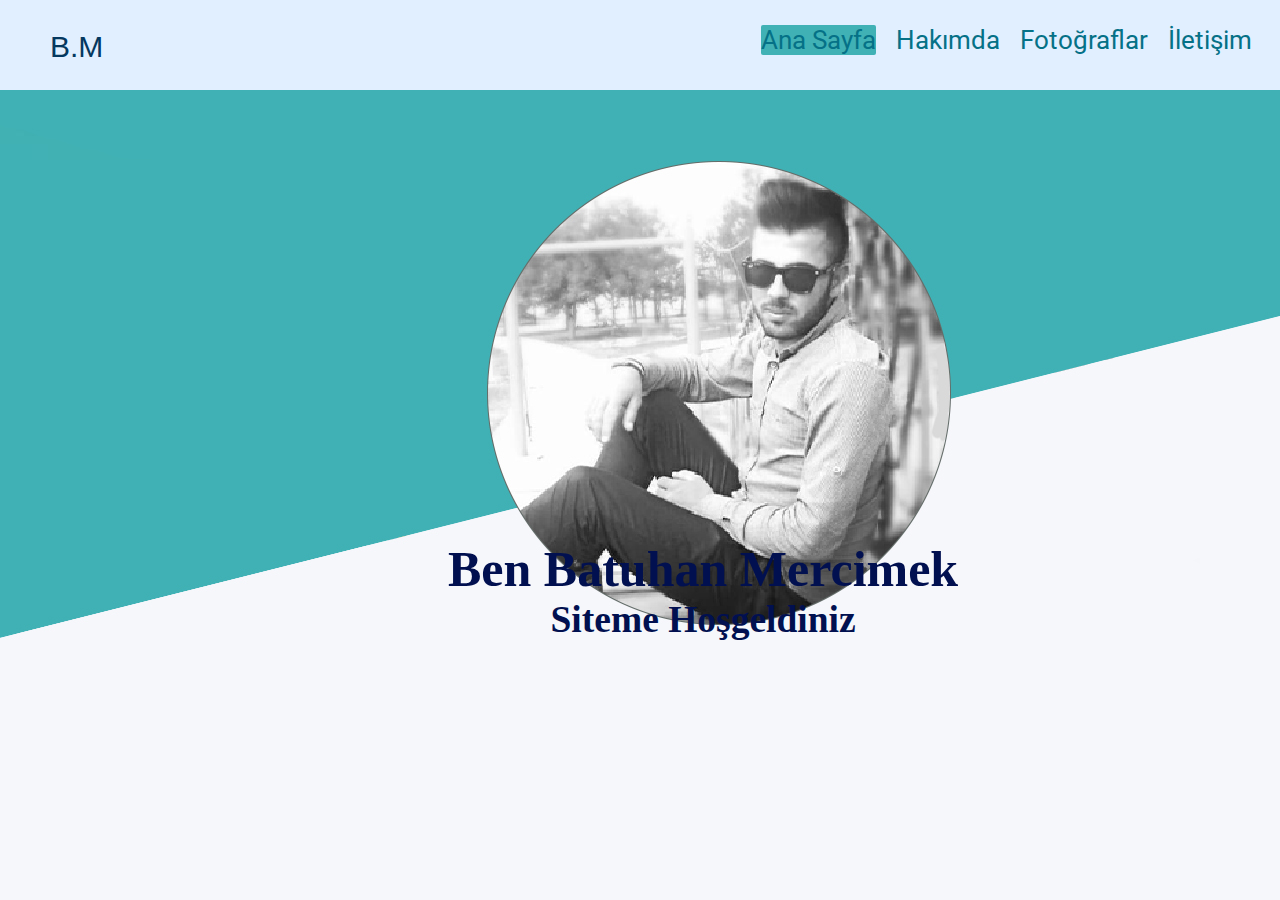
<file: index.html>
<!DOCTYPE html>
<html lang="en">
<head>
    <meta charset="UTF-8">
    <meta name="viewport" content="width=device-width, initial-scale=1.0">
    <title>Özgeçmiş sitesi</title>
    <link rel="stylesheet"href="style.css">
</head>
<body>
<div class="container">
    <div class="navbar">
        <div class="BM">
            <a href="#">B.M</a>
        </div>
        <ul>
            <li><a href="index.html"class="active">Ana Sayfa</a></li>
            <li><a href="hakkımda.html.html">Hakımda</a></li>
            <li><a href="fotoğraflar.html.html">Fotoğraflar</a></li>
            <li><a href="iletişim.html.html">İletişim</a></li>
        </ul>
    </div>
    <div class="center">
<h1>Ben Batuhan Mercimek</h1>
<center>
<h2>Siteme Hoşgeldiniz</h2>
</center>
</div>
</div>   
</body>
</html>
</file>
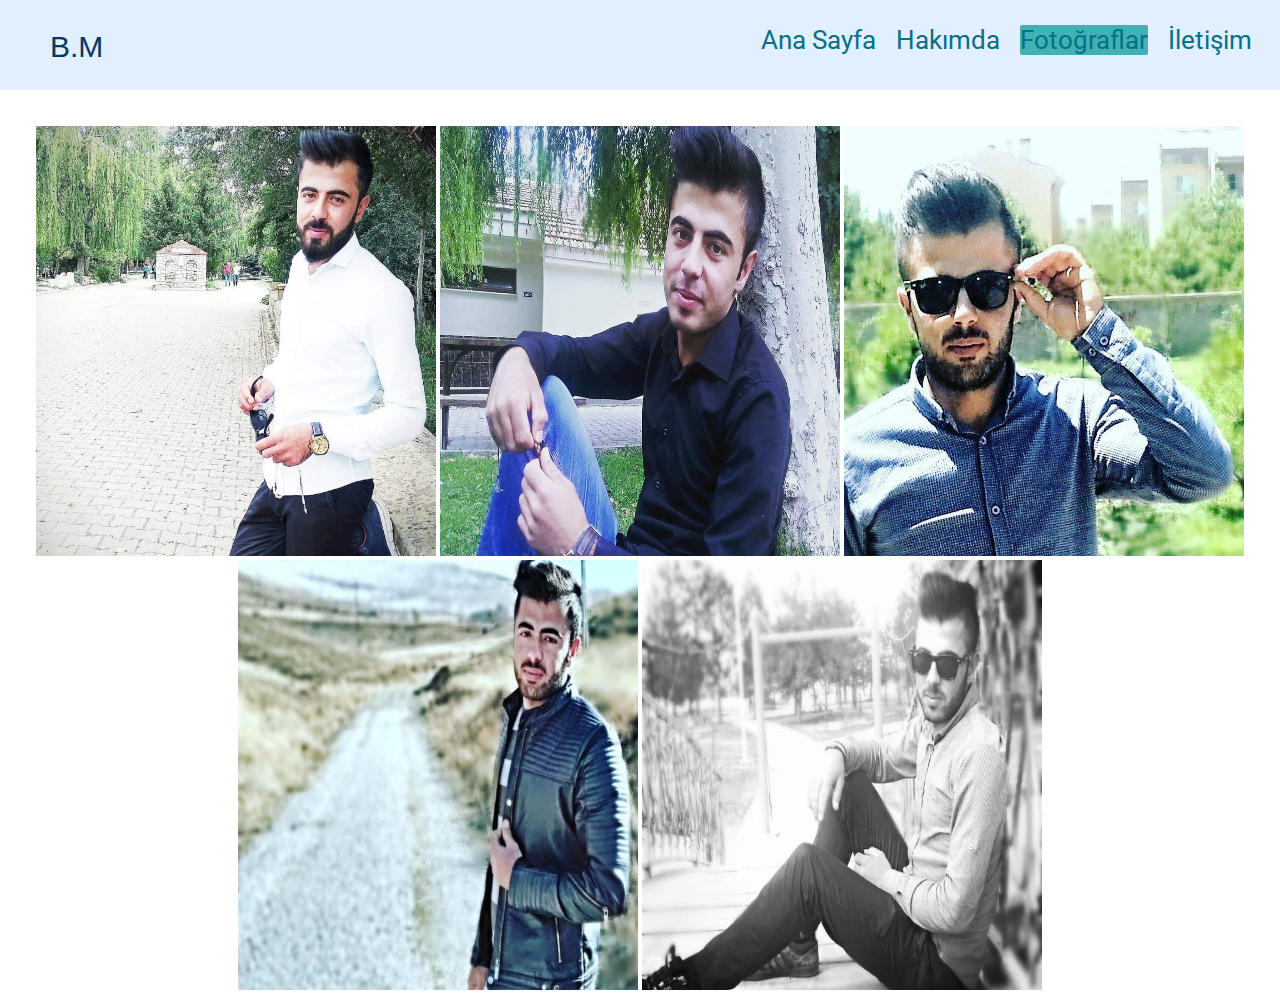
<file: fotoğraflar.html.html>
<!DOCTYPE html>
<html lang="en">
<head>
    <meta charset="UTF-8">
    <meta name="viewport" content="width=device-width, initial-scale=1.0">
    <title>Özgeçmiş sitesi</title>
    <link rel="stylesheet"href="style2.css">
</head>
<body>


<div class="container">
    <div class="navbar">
        <div class="BM">
            <a href="#">B.M</a>
        </div>
        <ul>
            <li><a href="index.html">Ana Sayfa</a></li>
            <li><a href="hakkımda.html.html">Hakımda</a></li>
            <li><a href="fotoğraflar.html.html"class="active">Fotoğraflar</a></li>
            <li><a href="iletişim.html.html">İletişim</a></li>
        </ul>
    </div>
</div>
</div>  
<br>



</br>    

<center>
    <img src="2.jpeg" width="400" height="430">
<img src="3.jpeg" width="400" height="430">
<img src="4.jpeg" width="400" height="430">
<img src="5.jpeg" width="400" height="430">
<img src="1.jpg" width="400" height="430">
</center>
</body>
</html>
</file>
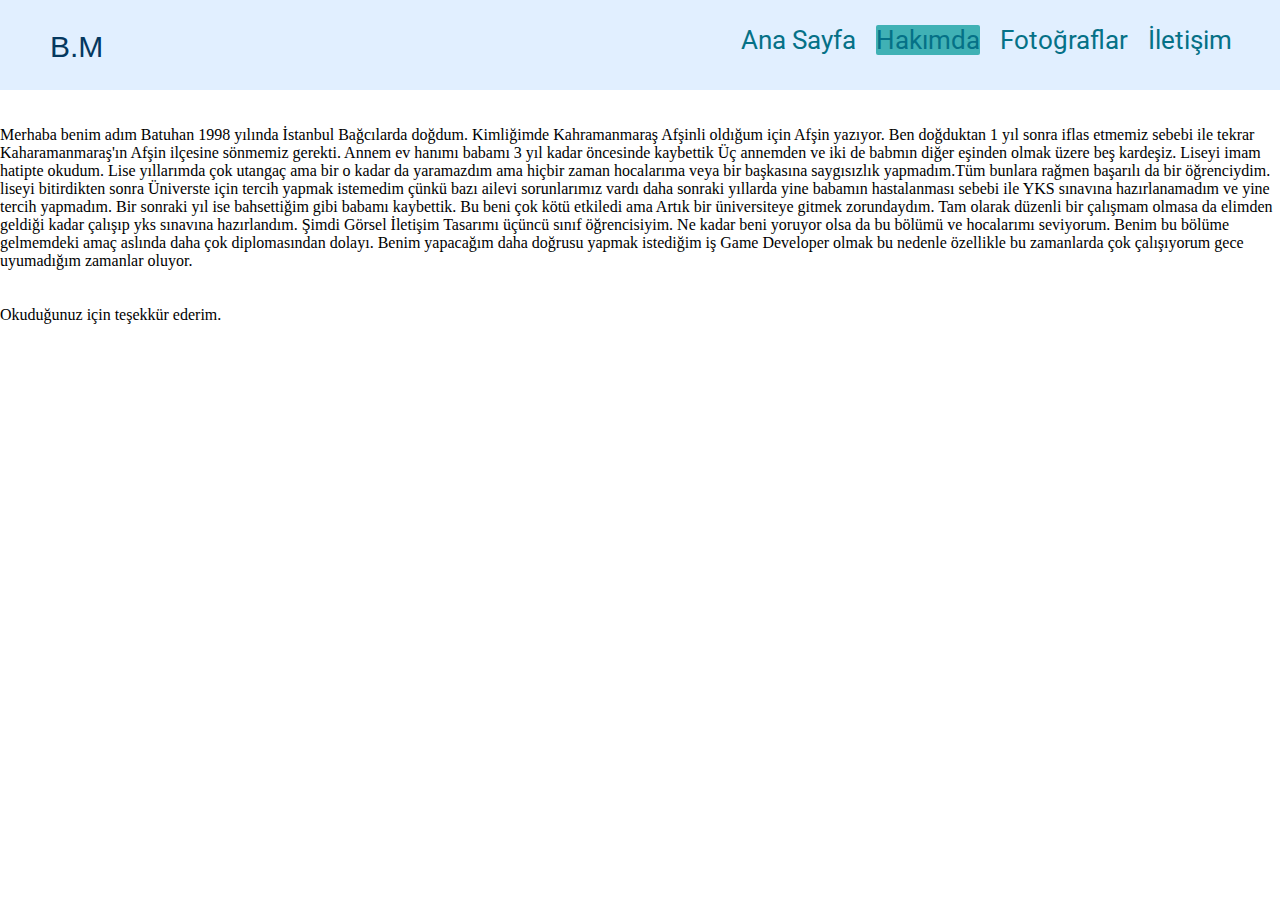
<file: hakkımda.html.html>
<!DOCTYPE html>
<html lang="en">
<head>
    <meta charset="UTF-8">
    <meta name="viewport" content="width=device-width, initial-scale=1.0">
    <title>Özgeçmiş sitesi</title>
    <link rel="stylesheet"href="style2.css">
</head>
<body>
    <div class="container">
    <div class="navbar">
        <div class="BM">
            <a href="#">B.M</a>
        </div>
        <ul>

        <ul>
            <li><a href="index.html">Ana Sayfa</a></li>
            <li><a href="hakkımda.html.html"class="active">Hakımda</a></li>
            <li><a href="fotoğraflar.html.html">Fotoğraflar</a></li>
            <li><a href="iletişim.html.html">İletişim</a></li>
        </ul>
    </div>
</div>
</div>   
</body>
</html>
    <div class="center">
        <br>



</br>   
 Merhaba benim adım Batuhan 1998 yılında İstanbul Bağcılarda doğdum. 
Kimliğimde Kahramanmaraş Afşinli oldığum için Afşin yazıyor. Ben doğduktan 1 yıl sonra iflas etmemiz sebebi ile tekrar Kaharamanmaraş'ın 
Afşin ilçesine sönmemiz gerekti. Annem ev hanımı babamı 3 yıl kadar öncesinde kaybettik Üç annemden ve iki de 
babmın diğer eşinden olmak üzere beş kardeşiz. Liseyi imam hatipte okudum. Lise yıllarımda çok utangaç ama bir o kadar da yaramazdım ama hiçbir zaman hocalarıma veya
bir başkasına saygısızlık yapmadım.Tüm bunlara rağmen başarılı da bir öğrenciydim. liseyi bitirdikten sonra Üniverste için tercih yapmak istemedim çünkü bazı 
ailevi sorunlarımız vardı daha sonraki yıllarda yine babamın hastalanması sebebi ile YKS sınavına hazırlanamadım ve yine
tercih yapmadım. Bir sonraki yıl ise bahsettiğim gibi babamı kaybettik. Bu beni çok kötü etkiledi ama Artık bir üniversiteye gitmek zorundaydım. Tam olarak düzenli bir 
çalışmam olmasa da elimden geldiği kadar çalışıp yks sınavına hazırlandım.  Şimdi Görsel İletişim Tasarımı üçüncü sınıf 
öğrencisiyim. Ne kadar beni yoruyor olsa da bu bölümü ve hocalarımı seviyorum. Benim bu bölüme gelmemdeki amaç aslında daha çok 
diplomasından dolayı. Benim yapacağım daha doğrusu yapmak istediğim iş Game Developer olmak bu nedenle özellikle bu zamanlarda 
çok çalışıyorum gece uyumadığım zamanlar oluyor.</div><br>

</br>   


<p> <class="kısametin">Okuduğunuz için teşekkür ederim.</p>
</file>
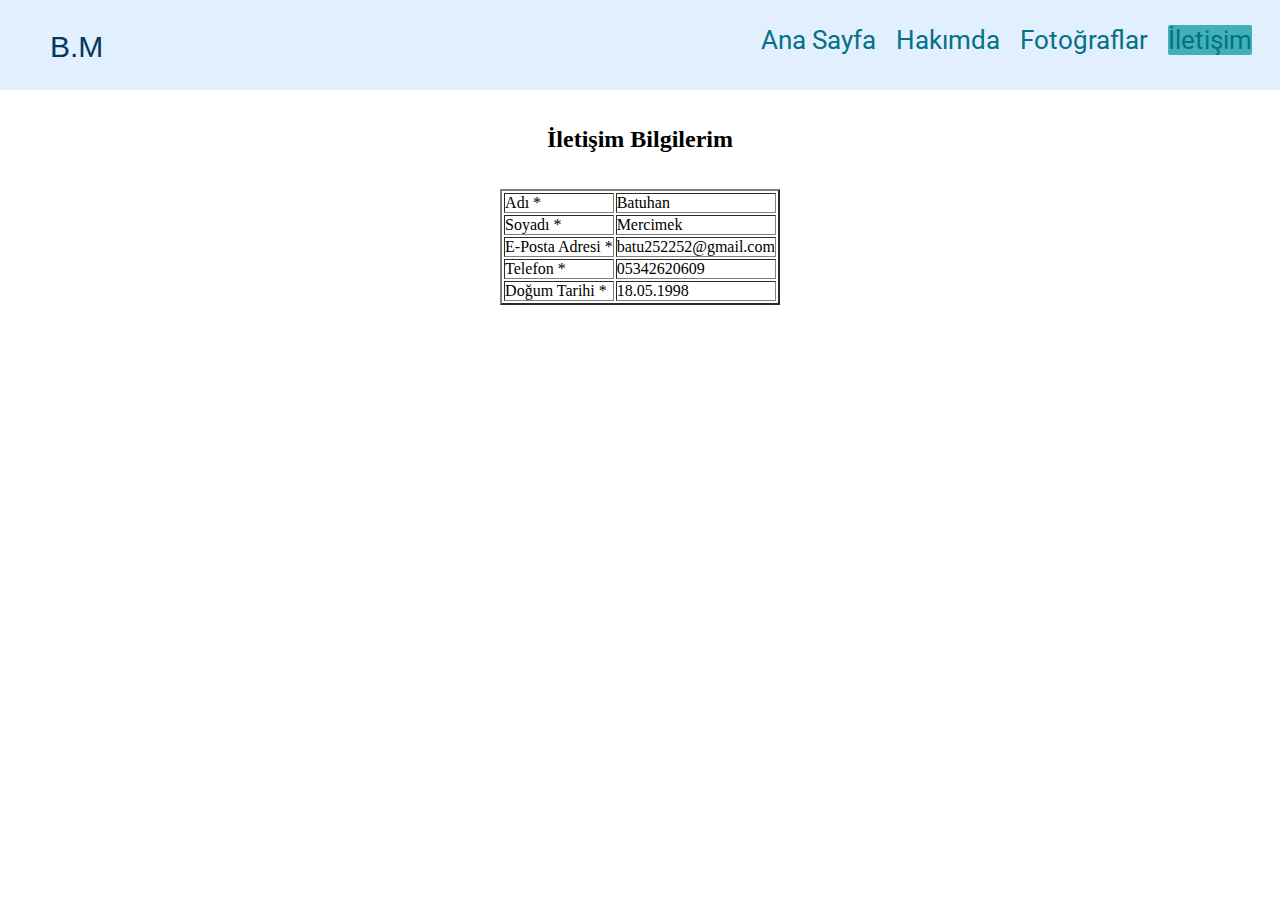
<file: iletişim.html.html>
<!DOCTYPE html>
<html lang="en">
<head>
    <meta charset="UTF-8">
    <meta name="viewport" content="width=device-width, initial-scale=1.0">
    <title>Özgeçmiş sitesi</title>
    <link rel="stylesheet"href="style2.css">
</head>
<body>
    
<div class="container">
    <div class="navbar">
        <div class="BM">
            <a href="#">B.M</a>
        </div>
        <ul>
            <li><a href="index.html">Ana Sayfa</a></li>
            <li><a href="hakkımda.html.html">Hakımda</a></li>
            <li><a href="fotoğraflar.html.html">Fotoğraflar</a></li>
            <li><a href="iletişim.html.html"class="active">İletişim</a></li>
        </ul>
    </div>
</div>
</div>   
<center>
<form name="" action="" method="">
    <br>
    
</br> 
    <h2>İletişim Bilgilerim</h2> 
    <br>

</br> 
    <table border="2">
 <tr>
 <td>Adı *</td>
 <td>Batuhan
                <type="text" name="" size="50"/> 
            </td>
 </tr>
        <tr>
 <td>Soyadı *</td>
 <td>Mercimek
                <type="" name="" size="50"/>
            </td>
 </tr>
 <tr>
 <td>E-Posta Adresi *</td>
 <td>batu252252@gmail.com
                <type="email" name="" size="50"/>
            </td>
 </tr>

 <tr>
 <td>Telefon *</td>
 <td>05342620609
                <type="tel" name="size="50"/>
            </td>
 </tr>
  
        <tr>
 <td>Doğum Tarihi *</td>
 <td>18.05.1998
             
            </td>
 </tr>
    
 </table>
</form>
</center>
</body>
</html>
</file>
<file: style.css>
@import url('https://fonts.googleapis.com/css2?family=Roboto:wght@500&display=swap');
*{
    margin:0;
    padding: 0;
}

.container {
    background: url(bg.jpg);
    height: 100vh;
    background-size; 100% 100%

}
.container .navbar{
    width: 100%;
    height: 90px;
    background:rgb(225, 239, 255)
}

.navbar .BM{
    display: inline-block;
    margin-left: 50px;
    margin-top: 30px;
}

.navbar .BM a{
    text-decoration: none;
    font-size: 30px;
    font-family: sans-serif;
    color: rgb(4, 56, 96);
}


.navbar ul{
    float: right;
    margin-right: 20px;
}

.navbar ul li{
    list-style: none;
    display: inline-block;
    margin:0 8px;
    line-height: 80px;
}
.navbar ul li a{
    color: rgb(5, 113, 135);
    text-decoration: none;
    font-size: 26px;
    padding: 6px 13;
    font-family: ;
    font-family: Roboto;
}

.navbar ul li a.active,
.navbar ul li a:hover{
   background:#40b1b5;
   border-radius:2px;

}
.container .center{
    color: rgb(1, 16, 80);
    font-size:25px;
    position:absolute;
    top: 60%;
    left:35%;
    transform:translate(-50%!-50%);
}
.centerh1{
    color: blue;
    font-size: 70px;
    font-weight: bold;
    width:900px;
}
</file>
<file: style2.css>
@import url('https://fonts.googleapis.com/css2?family=Roboto:wght@500&display=swap');
*{
    margin:0px;
    padding: 0px;
}

.container2 {
    background: url(bg.jpg);
    height: 100vh;
    background-size; 100% 100%

}
.container .navbar{
    width: 100%;
    height: 90px;
    background:rgb(225, 239, 255)
}

.navbar .BM{
    display: inline-block;
    margin-left: 50px;
    margin-top: 30px;
}

.navbar .BM a{
    text-decoration: none;
    font-size: 30px;
    font-family: sans-serif;
    color: rgb(4, 56, 96);
}


.navbar ul{
    float: right;
    margin-right: 20px;
}

.navbar ul li{
    list-style: none;
    display: inline-block;
    margin:0 8px;
    line-height: 80px;
}
.navbar ul li a{
    color: rgb(5, 113, 135);
    text-decoration: none;
    font-size: 26px;
    padding: 6px 13;
    font-family: ;
    font-family: Roboto;
}

.navbar ul li a.active,
.navbar ul li a:hover{
   background:#40b1b5;
   border-radius:2px;

}
.container .center{
    position:absolute;
    top:17%;
    left:35%;
    transform:translate(-50%!-50%);
}
.centerh1{
    color: blue;
    font-size: 70px;
    font-weight: bold;
    width:900px;
}
</file>
